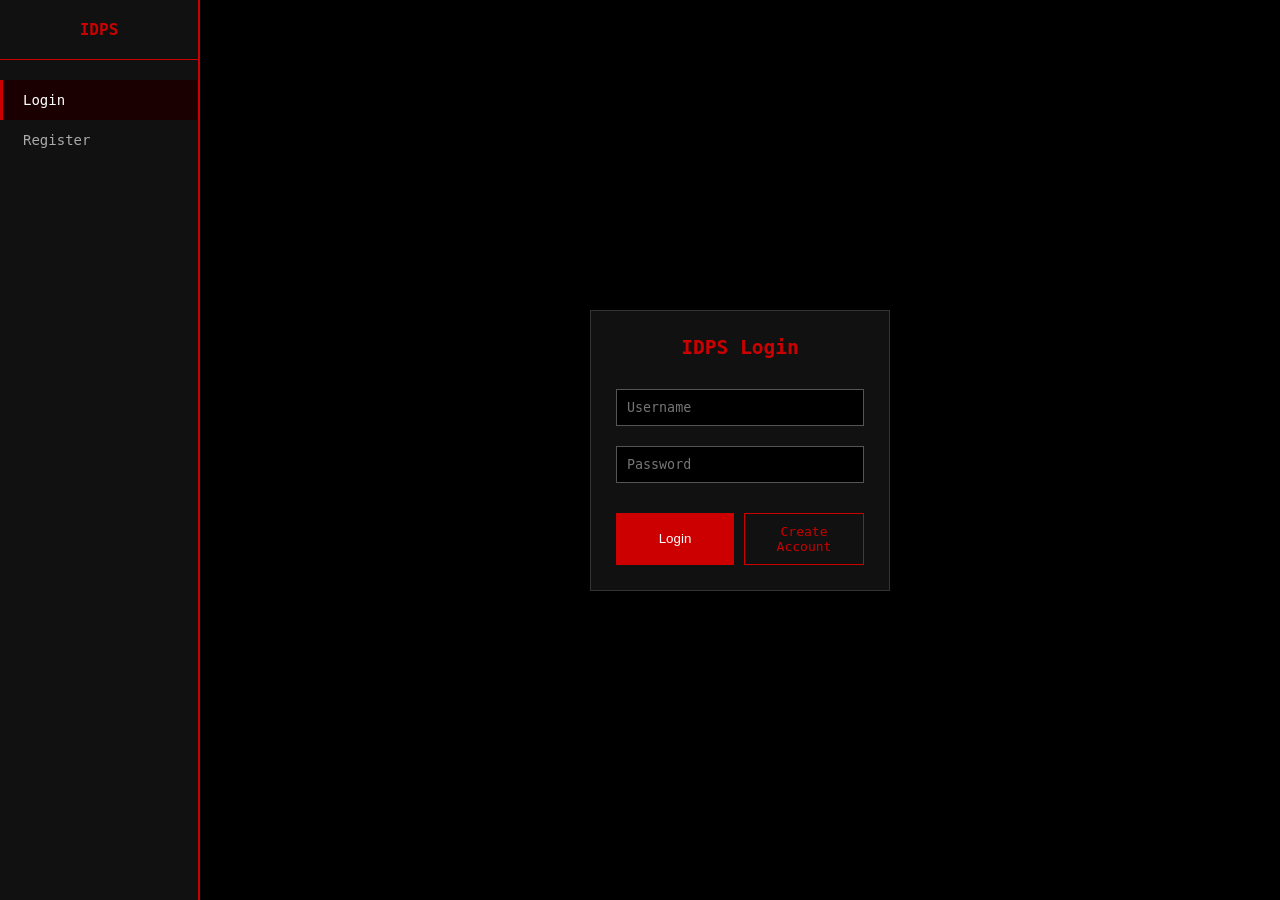
<file: take2/login.html>
<!DOCTYPE html>
<html>
<head>
    <title>IDPS Login</title>
    <style>
  * { margin: 0; padding: 0; box-sizing: border-box; }

  body {
    background: #000;
    color: #fff;
    font-family: monospace;
    display: flex;
    height: 100vh;
    overflow: hidden;
  }

  /* SIDEBAR */
  #sidebar {
    width: 200px;
    background: #111;
    border-right: 2px solid #c00;
    padding: 20px 0;
    display: flex;
    flex-direction: column;
  }

  #sidebar h1 {
    color: #c00;
    font-size: 16px;
    text-align: center;
    padding: 0 10px 20px;
    border-bottom: 1px solid #c00;
  }

  #sidebar nav {
    margin-top: 20px;
  }

  #sidebar nav a {
    display: block;
    padding: 12px 20px;
    color: #aaa;
    text-decoration: none;
    font-size: 14px;
    cursor: pointer;
    border-left: 3px solid transparent;
  }

  #sidebar nav a:hover,
  #sidebar nav a.active {
    color: #fff;
    border-left: 3px solid #c00;
    background: #1a0000;
  }

  /* MAIN */
  #main {
    flex: 1;
    overflow-y: auto;
    padding: 20px;
    display: flex;
    align-items: center;
    justify-content: center;
  }

  .login-box {
    width: 300px;
    padding: 25px;
    background: #111;
    border: 1px solid #333;
    text-align: center;
  }

  .login-box h2 {
    color: #c00;
    margin-bottom: 20px;
  }

  input {
    width: 100%;
    padding: 10px;
    margin: 10px 0;
    background: #000;
    border: 1px solid #555;
    color: white;
    font-family: monospace;
  }

  input:focus { border-color: #c00; }

  .btn-group {
    display: flex;
    gap: 10px;
    margin-top: 20px;
  }

  button {
    padding: 10px;
    background: #c00;
    border: none;
    color: white;
    cursor: pointer;
    flex: 1;
  }

  button:hover { background: #f00; }

  .create-btn {
    flex: 1;
    text-align: center;
    padding: 10px;
    border: 1px solid #c00;
    color: #c00;
    text-decoration: none;
  }
</style>
</head>
<body>
  <div id="sidebar">
    <h1>IDPS</h1>
    <nav>
      <a href="/" class="active">Login</a>
      <a href="/register">Register</a>
    </nav>
  </div>

  <div id="main">
    <div class="login-box">
      <h2>IDPS Login</h2>

      <form action="/login" method="post">
        <input type="text" name="username" placeholder="Username" required>
        <input type="password" name="password" placeholder="Password" required>

        <div class="btn-group">
          <button type="submit">Login</button>
          <a href="/register" class="create-btn">Create Account</a>
        </div>
      </form>
    </div>
  </div>
</body>
</html>
</file>
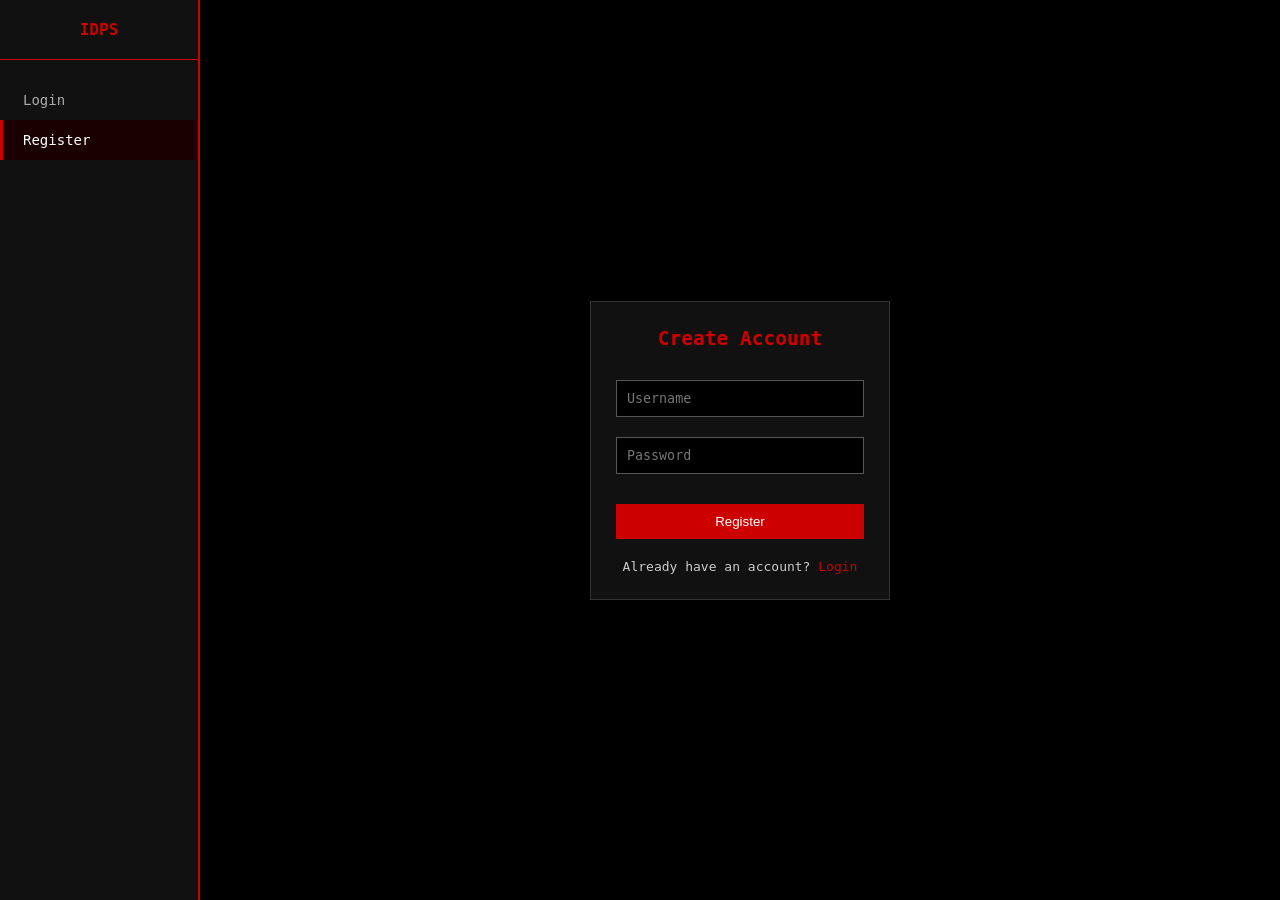
<file: take2/register.html>
<!DOCTYPE html>
<html>
<head>
    <title>Create Account</title>
    <style>
  * { margin: 0; padding: 0; box-sizing: border-box; }

  body {
    background: #000;
    color: #fff;
    font-family: monospace;
    display: flex;
    height: 100vh;
    overflow: hidden;
  }

  /* SIDEBAR */
  #sidebar {
    width: 200px;
    background: #111;
    border-right: 2px solid #c00;
    padding: 20px 0;
    display: flex;
    flex-direction: column;
  }

  #sidebar h1 {
    color: #c00;
    font-size: 16px;
    text-align: center;
    padding: 0 10px 20px;
    border-bottom: 1px solid #c00;
  }

  #sidebar nav {
    margin-top: 20px;
  }

  #sidebar nav a {
    display: block;
    padding: 12px 20px;
    color: #aaa;
    text-decoration: none;
    font-size: 14px;
    cursor: pointer;
    border-left: 3px solid transparent;
  }

  #sidebar nav a:hover,
  #sidebar nav a.active {
    color: #fff;
    border-left: 3px solid #c00;
    background: #1a0000;
  }

  /* MAIN */
  #main {
    flex: 1;
    overflow-y: auto;
    padding: 20px;
    display: flex;
    align-items: center;
    justify-content: center;
  }

  .login-box {
    width: 300px;
    padding: 25px;
    background: #111;
    border: 1px solid #333;
    text-align: center;
  }

  .login-box h2 {
    color: #c00;
    margin-bottom: 20px;
  }

  input {
    width: 100%;
    padding: 10px;
    margin: 10px 0;
    background: #000;
    border: 1px solid #555;
    color: white;
    font-family: monospace;
  }

  input:focus { border-color: #c00; }

  button {
    padding: 10px;
    background: #c00;
    border: none;
    color: white;
    cursor: pointer;
    width: 100%;
    margin-top: 20px;
  }

  button:hover { background: #f00; }

  .link-text {
    margin-top: 20px;
    color: #ccc;
  }

  .link-text a {
    color: #c00;
    text-decoration: none;
  }
</style>
</head>
<body>
  <div id="sidebar">
    <h1>IDPS</h1>
    <nav>
      <a href="/">Login</a>
      <a href="/register" class="active">Register</a>
    </nav>
  </div>

  <div id="main">
    <div class="login-box">
      <h2>Create Account</h2>

      <form action="/register" method="post">
        <input type="text" name="username" placeholder="Username" required>
        <input type="password" name="password" placeholder="Password" required>

        <button type="submit">Register</button>
      </form>

      <p class="link-text">
        Already have an account? <a href="/">Login</a>
      </p>
    </div>
  </div>
</body>
</html>
</file>
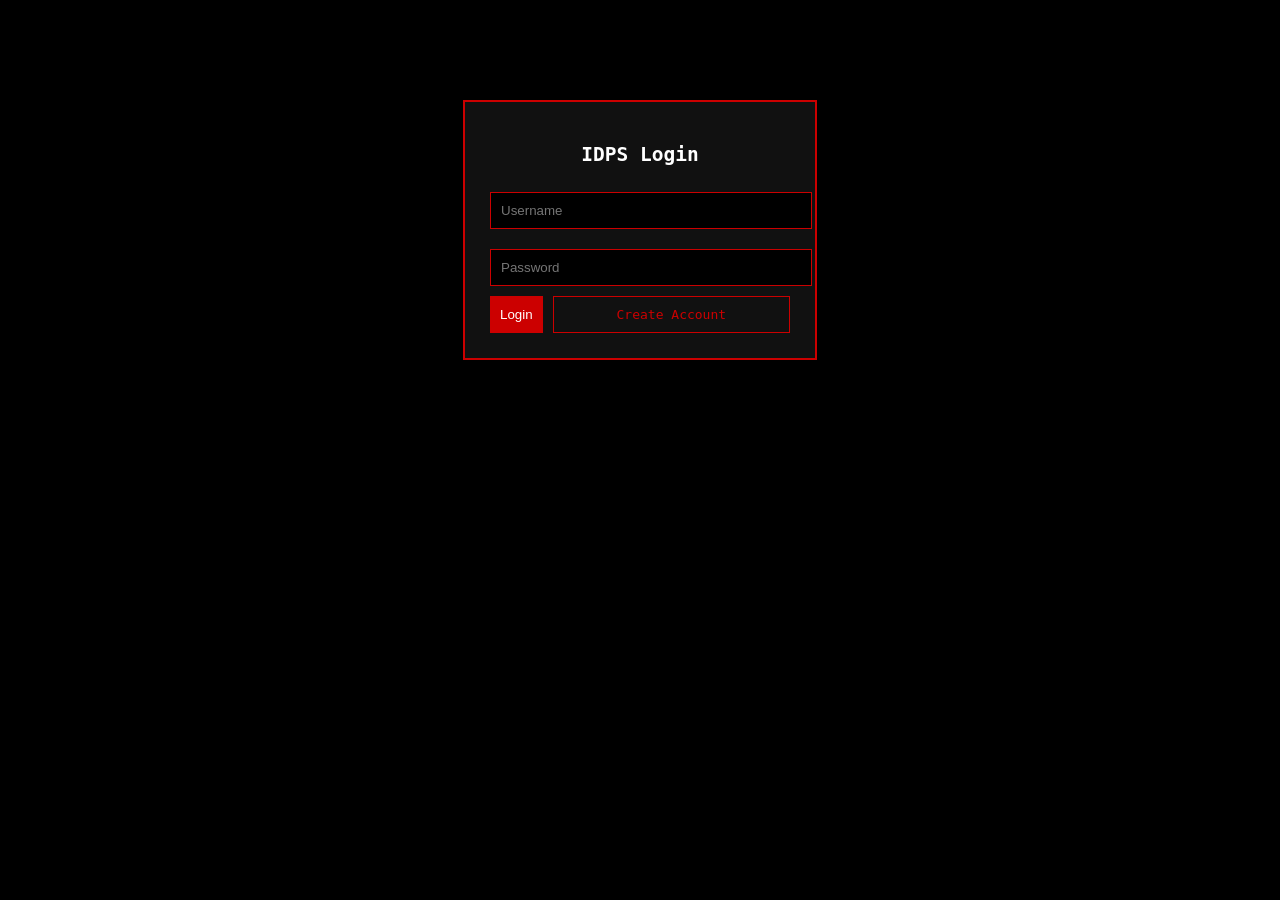
<file: templates/login.html>
<!DOCTYPE html>
<html>
<head>
    <title>IDPS Login</title>
    <link rel="stylesheet" href="/static/style.css">
</head>
<body>

<div class="login-box">
    <h2>IDPS Login</h2>

    <form action="/login" method="post">
        <input type="text" name="username" placeholder="Username" required>
        <input type="password" name="password" placeholder="Password" required>

        <div class="btn-group">
            <button type="submit">Login</button>
            <a href="/register" class="create-btn">Create Account</a>
        </div>
    </form>
</div>

</body>
</html>
</file>
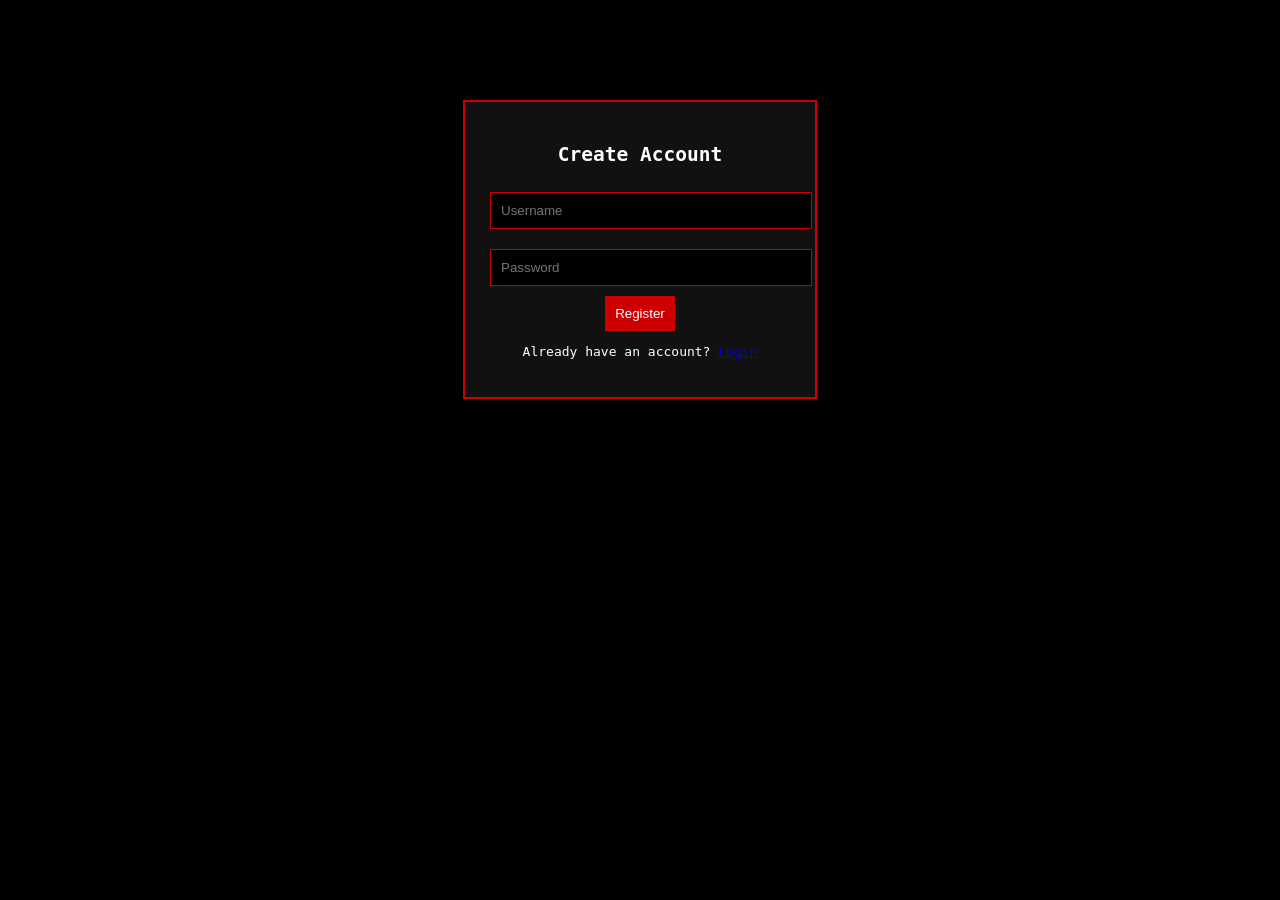
<file: templates/register.html>
<!DOCTYPE html>
<html>
<head>
    <title>Create Account</title>
    <link rel="stylesheet" href="/static/style.css">
</head>
<body>

<div class="login-box">
    <h2>Create Account</h2>

    <form action="/register" method="post">
        <input type="text" name="username" placeholder="Username" required>
        <input type="password" name="password" placeholder="Password" required>

        <button type="submit">Register</button>
    </form>

    <p class="link-text">
        Already have an account? <a href="/">Login</a>
    </p>
</div>

</body>
</html>
</file>
<file: static/style.css>
body {
    margin: 0;
    font-family: monospace;
    background: #000;
    color: white;
}

/* Center login */
.login-box {
    width: 300px;
    margin: 100px auto;
    padding: 25px;
    background: #111;
    border: 2px solid #c00;
    text-align: center;
}

/* Inputs */
input {
    width: 100%;
    padding: 10px;
    margin: 10px 0;
    background: #000;
    border: 1px solid #c00;
    color: white;
}

/* Buttons */
button {
    padding: 10px;
    background: #c00;
    border: none;
    color: white;
    cursor: pointer;
}

button:hover {
    background: #a00;
}

/* Button group */
.btn-group {
    display: flex;
    gap: 10px;
}

.create-btn {
    flex: 1;
    text-align: center;
    padding: 10px;
    border: 1px solid #c00;
    color: #c00;
    text-decoration: none;
}

/* Dashboard */
.container {
    width: 80%;
    margin: 20px auto;
}

.card {
    background: #111;
    border: 1px solid #c00;
    padding: 15px;
    margin: 15px 0;
}
</file>
